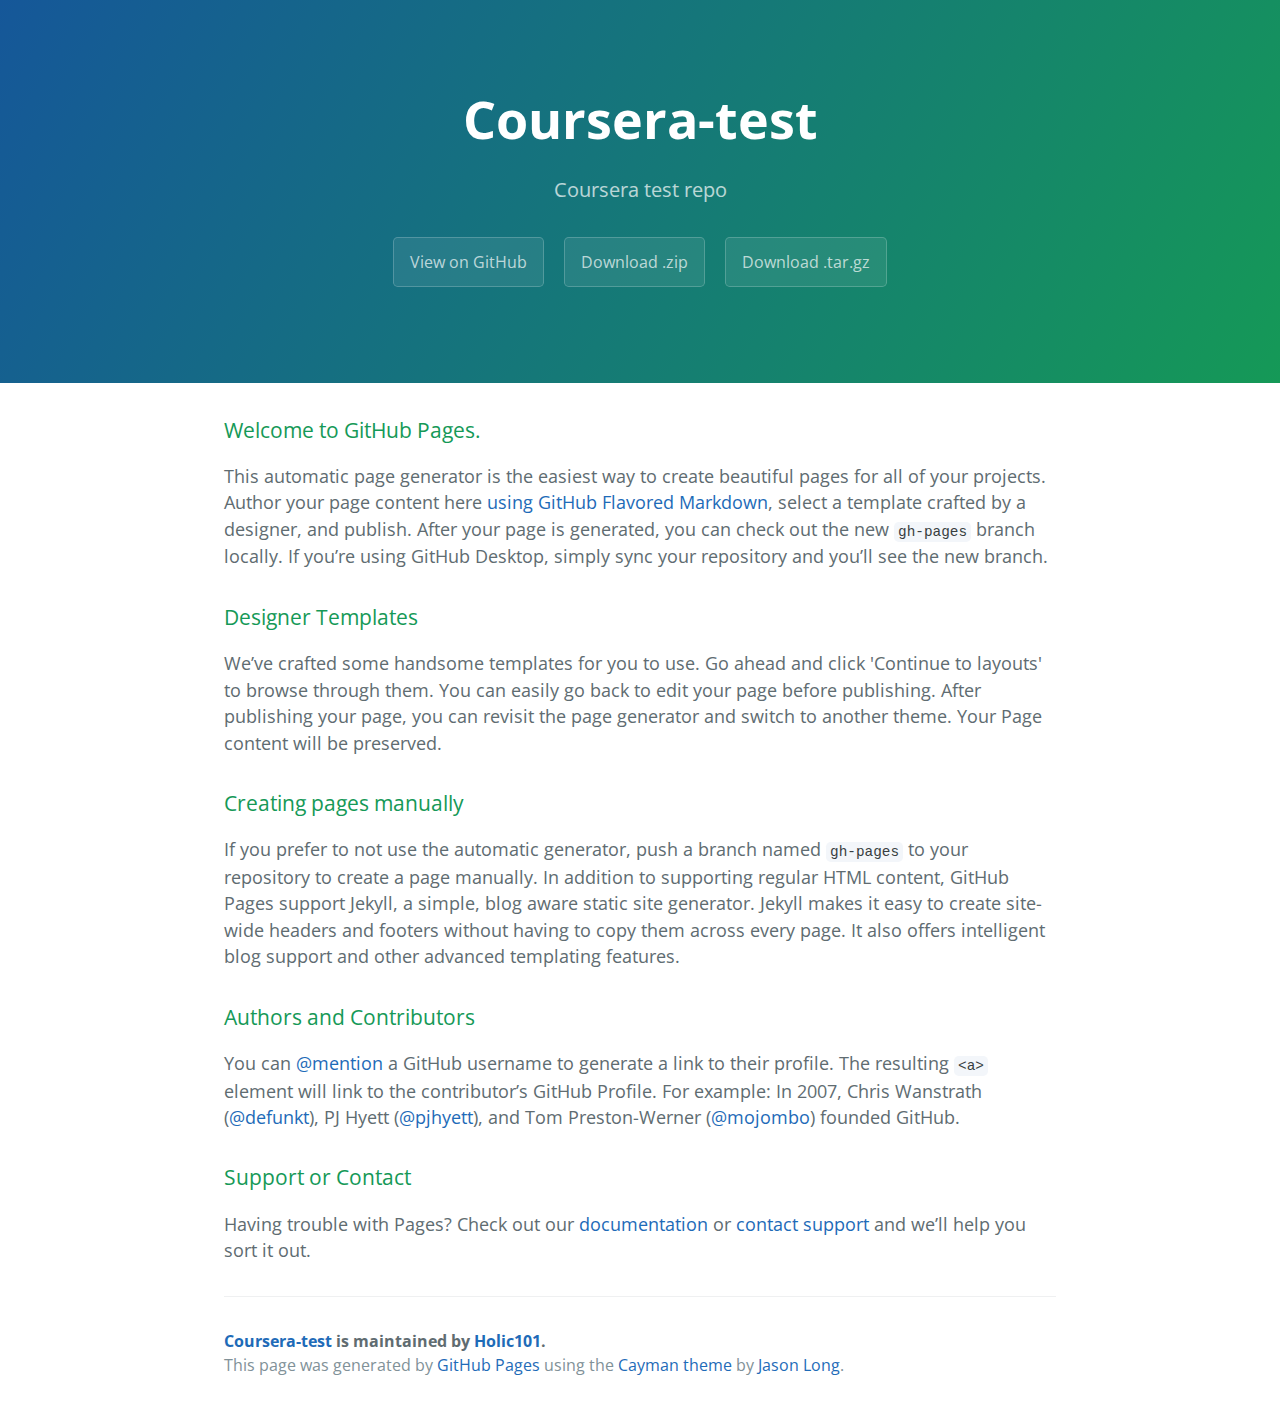
<file: index.html>
<!DOCTYPE html>
<html lang="en-us">
  <head>
    <meta charset="UTF-8">
    <title>Coursera-test by Holic101</title>
    <meta name="viewport" content="width=device-width, initial-scale=1">
    <link rel="stylesheet" type="text/css" href="stylesheets/normalize.css" media="screen">
    <link href='https://fonts.googleapis.com/css?family=Open+Sans:400,700' rel='stylesheet' type='text/css'>
    <link rel="stylesheet" type="text/css" href="stylesheets/stylesheet.css" media="screen">
    <link rel="stylesheet" type="text/css" href="stylesheets/github-light.css" media="screen">
  </head>
  <body>
    <section class="page-header">
      <h1 class="project-name">Coursera-test</h1>
      <h2 class="project-tagline">Coursera test repo</h2>
      <a href="https://github.com/Holic101/coursera-test" class="btn">View on GitHub</a>
      <a href="https://github.com/Holic101/coursera-test/zipball/master" class="btn">Download .zip</a>
      <a href="https://github.com/Holic101/coursera-test/tarball/master" class="btn">Download .tar.gz</a>
    </section>

    <section class="main-content">
      <h3>
<a id="welcome-to-github-pages" class="anchor" href="#welcome-to-github-pages" aria-hidden="true"><span aria-hidden="true" class="octicon octicon-link"></span></a>Welcome to GitHub Pages.</h3>

<p>This automatic page generator is the easiest way to create beautiful pages for all of your projects. Author your page content here <a href="https://guides.github.com/features/mastering-markdown/">using GitHub Flavored Markdown</a>, select a template crafted by a designer, and publish. After your page is generated, you can check out the new <code>gh-pages</code> branch locally. If you’re using GitHub Desktop, simply sync your repository and you’ll see the new branch.</p>

<h3>
<a id="designer-templates" class="anchor" href="#designer-templates" aria-hidden="true"><span aria-hidden="true" class="octicon octicon-link"></span></a>Designer Templates</h3>

<p>We’ve crafted some handsome templates for you to use. Go ahead and click 'Continue to layouts' to browse through them. You can easily go back to edit your page before publishing. After publishing your page, you can revisit the page generator and switch to another theme. Your Page content will be preserved.</p>

<h3>
<a id="creating-pages-manually" class="anchor" href="#creating-pages-manually" aria-hidden="true"><span aria-hidden="true" class="octicon octicon-link"></span></a>Creating pages manually</h3>

<p>If you prefer to not use the automatic generator, push a branch named <code>gh-pages</code> to your repository to create a page manually. In addition to supporting regular HTML content, GitHub Pages support Jekyll, a simple, blog aware static site generator. Jekyll makes it easy to create site-wide headers and footers without having to copy them across every page. It also offers intelligent blog support and other advanced templating features.</p>

<h3>
<a id="authors-and-contributors" class="anchor" href="#authors-and-contributors" aria-hidden="true"><span aria-hidden="true" class="octicon octicon-link"></span></a>Authors and Contributors</h3>

<p>You can <a href="https://help.github.com/articles/basic-writing-and-formatting-syntax/#mentioning-users-and-teams" class="user-mention">@mention</a> a GitHub username to generate a link to their profile. The resulting <code>&lt;a&gt;</code> element will link to the contributor’s GitHub Profile. For example: In 2007, Chris Wanstrath (<a href="https://github.com/defunkt" class="user-mention">@defunkt</a>), PJ Hyett (<a href="https://github.com/pjhyett" class="user-mention">@pjhyett</a>), and Tom Preston-Werner (<a href="https://github.com/mojombo" class="user-mention">@mojombo</a>) founded GitHub.</p>

<h3>
<a id="support-or-contact" class="anchor" href="#support-or-contact" aria-hidden="true"><span aria-hidden="true" class="octicon octicon-link"></span></a>Support or Contact</h3>

<p>Having trouble with Pages? Check out our <a href="https://help.github.com/pages">documentation</a> or <a href="https://github.com/contact">contact support</a> and we’ll help you sort it out.</p>

      <footer class="site-footer">
        <span class="site-footer-owner"><a href="https://github.com/Holic101/coursera-test">Coursera-test</a> is maintained by <a href="https://github.com/Holic101">Holic101</a>.</span>

        <span class="site-footer-credits">This page was generated by <a href="https://pages.github.com">GitHub Pages</a> using the <a href="https://github.com/jasonlong/cayman-theme">Cayman theme</a> by <a href="https://twitter.com/jasonlong">Jason Long</a>.</span>
      </footer>

    </section>

  
  </body>
</html>
</file>
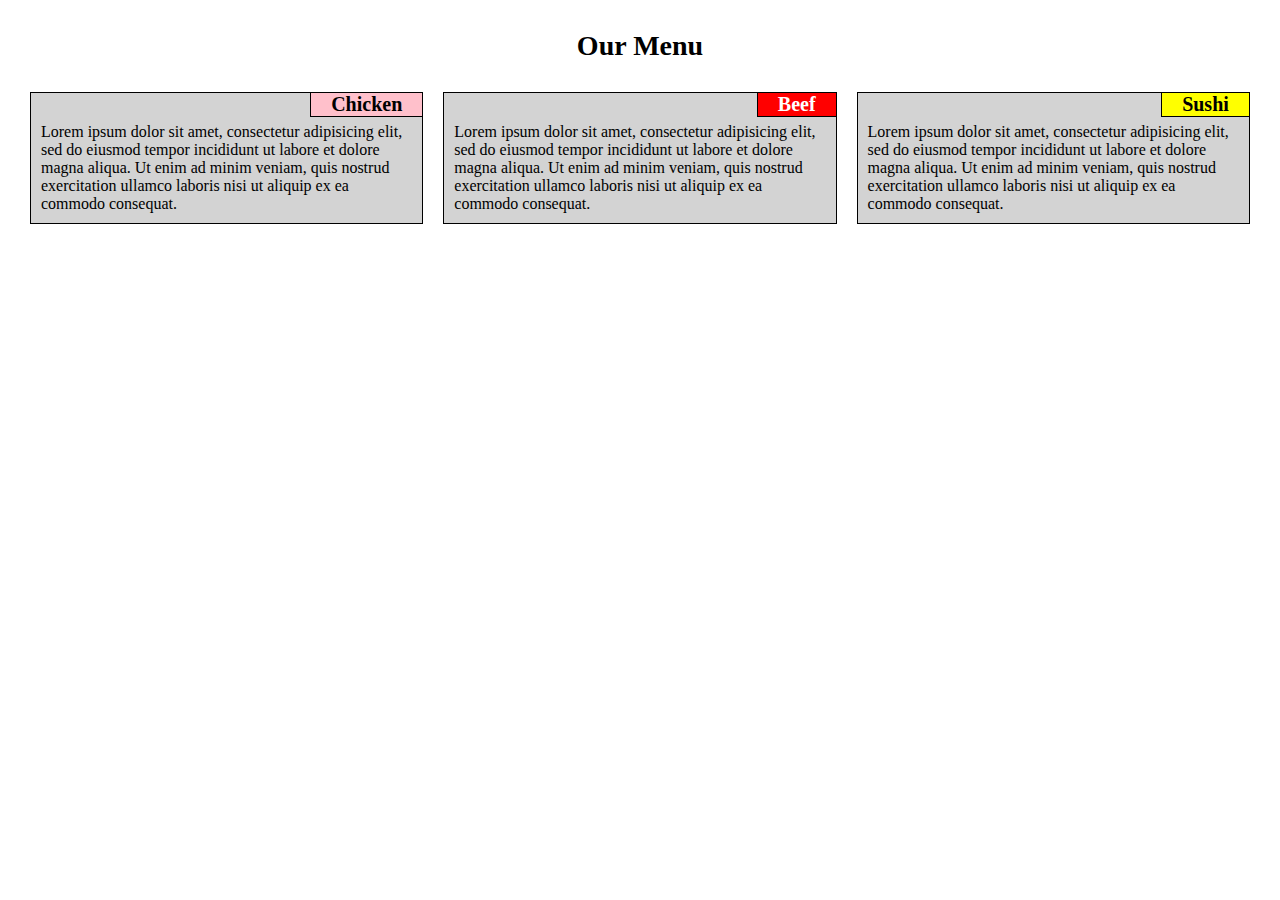
<file: module2-solution/index.html>
<!DOCTYPE html>
<html>
<head>
<meta charset="utf-8">
<meta name="viewport" content="width=device-width, initial-scale=1">
<title>module2-solution</title>
<link rel="stylesheet" type="text/css" href="css/module2-solution.css">
</head>
<body>
<h1>Our Menu</h1>

<div class="row">
	<div class="col-lg-4 col-md-6 col-sm-12">
	<div class="textbox">
	<aside id="chicken">Chicken</aside>
	Lorem ipsum dolor sit amet, consectetur adipisicing elit, sed do eiusmod tempor incididunt ut labore et dolore magna aliqua. Ut enim ad minim veniam, quis nostrud exercitation ullamco laboris nisi ut aliquip ex ea commodo consequat.
	</div>
	</div>
	<div class="col-lg-4 col-md-6 col-sm-12">
	<div class="textbox">
	<aside id="beef">Beef</aside>Lorem ipsum dolor sit amet, consectetur adipisicing elit, sed do eiusmod tempor incididunt ut labore et dolore magna aliqua. Ut enim ad minim veniam, quis nostrud exercitation ullamco laboris nisi ut aliquip ex ea commodo consequat.
	</div>
	</div>
	<div class="col-lg-4 col-md-12 col-sm-12">
	<div class="textbox">
	<aside id="sushi">Sushi</aside>
	Lorem ipsum dolor sit amet, consectetur adipisicing elit, sed do eiusmod tempor incididunt ut labore et dolore magna aliqua. Ut enim ad minim veniam, quis nostrud exercitation ullamco laboris nisi ut aliquip ex ea commodo consequat.
	</div>
	</div>
</div>

</body>
</html>
</file>
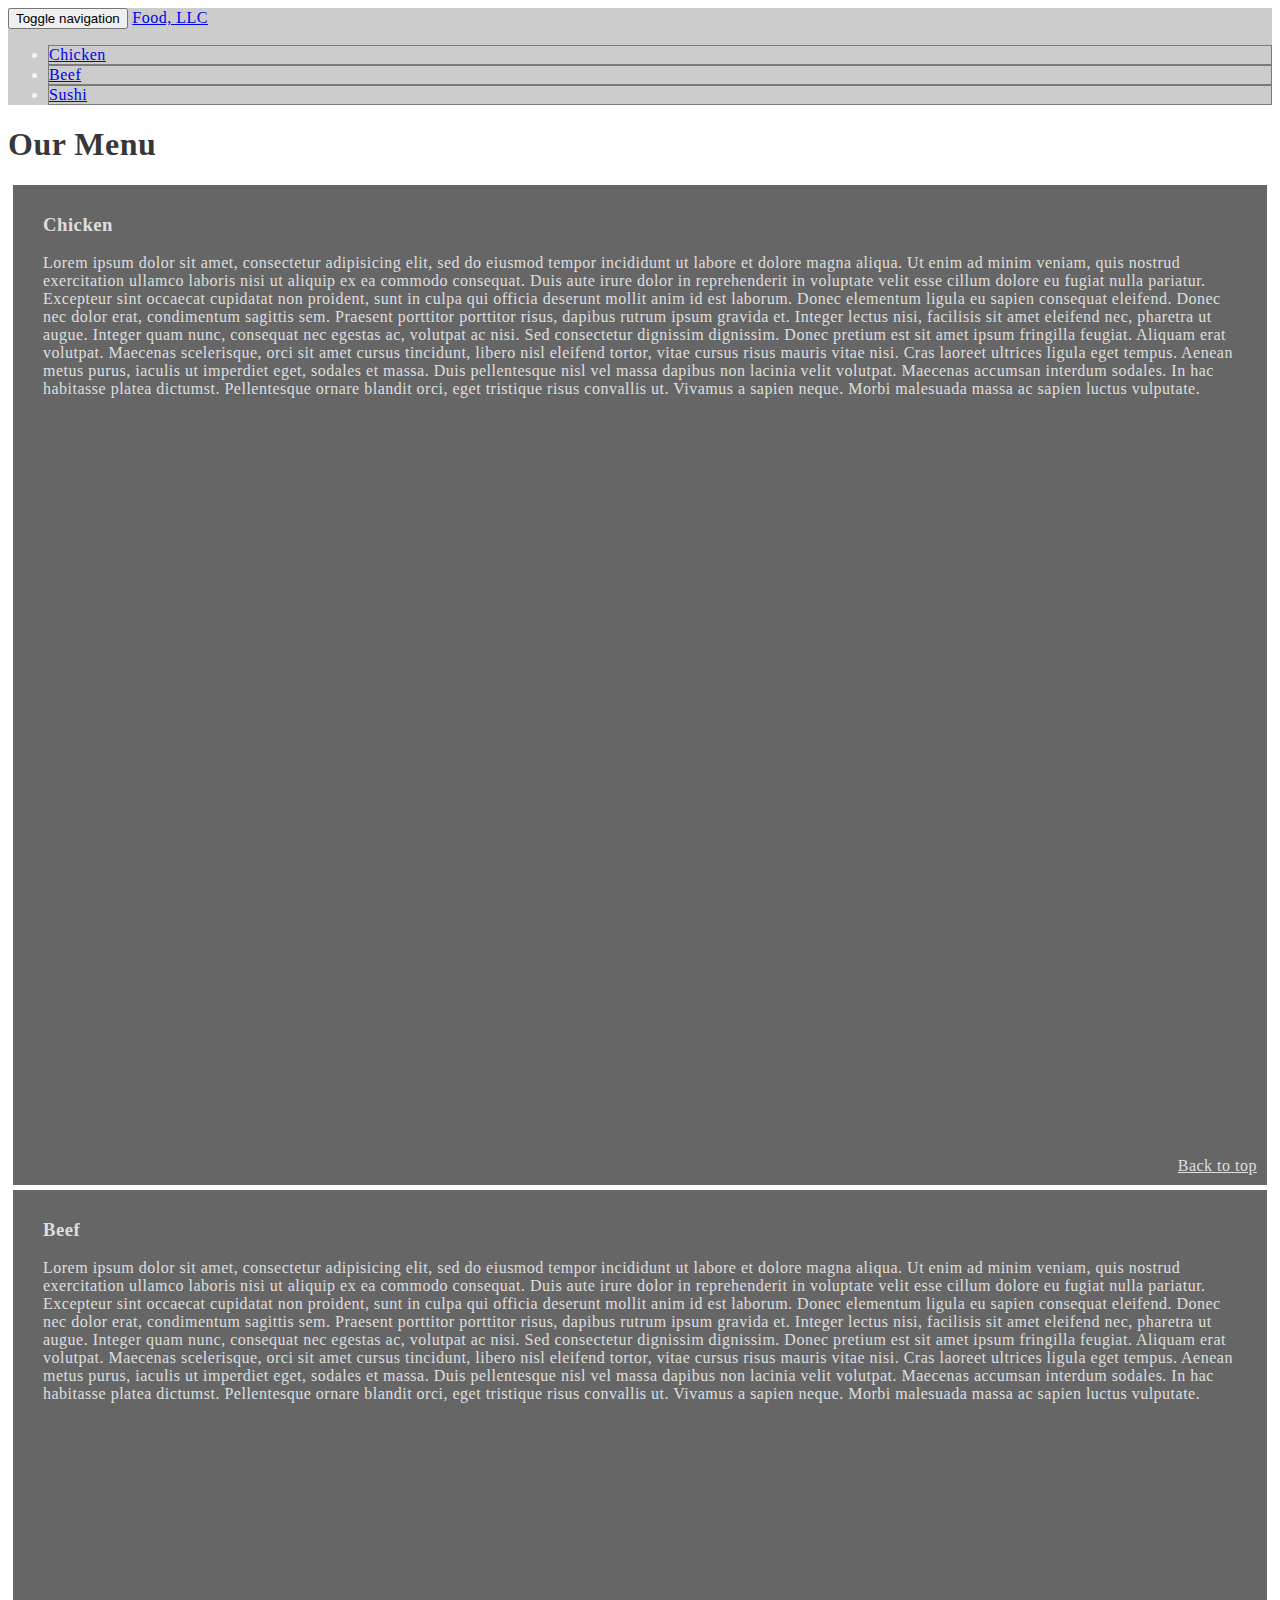
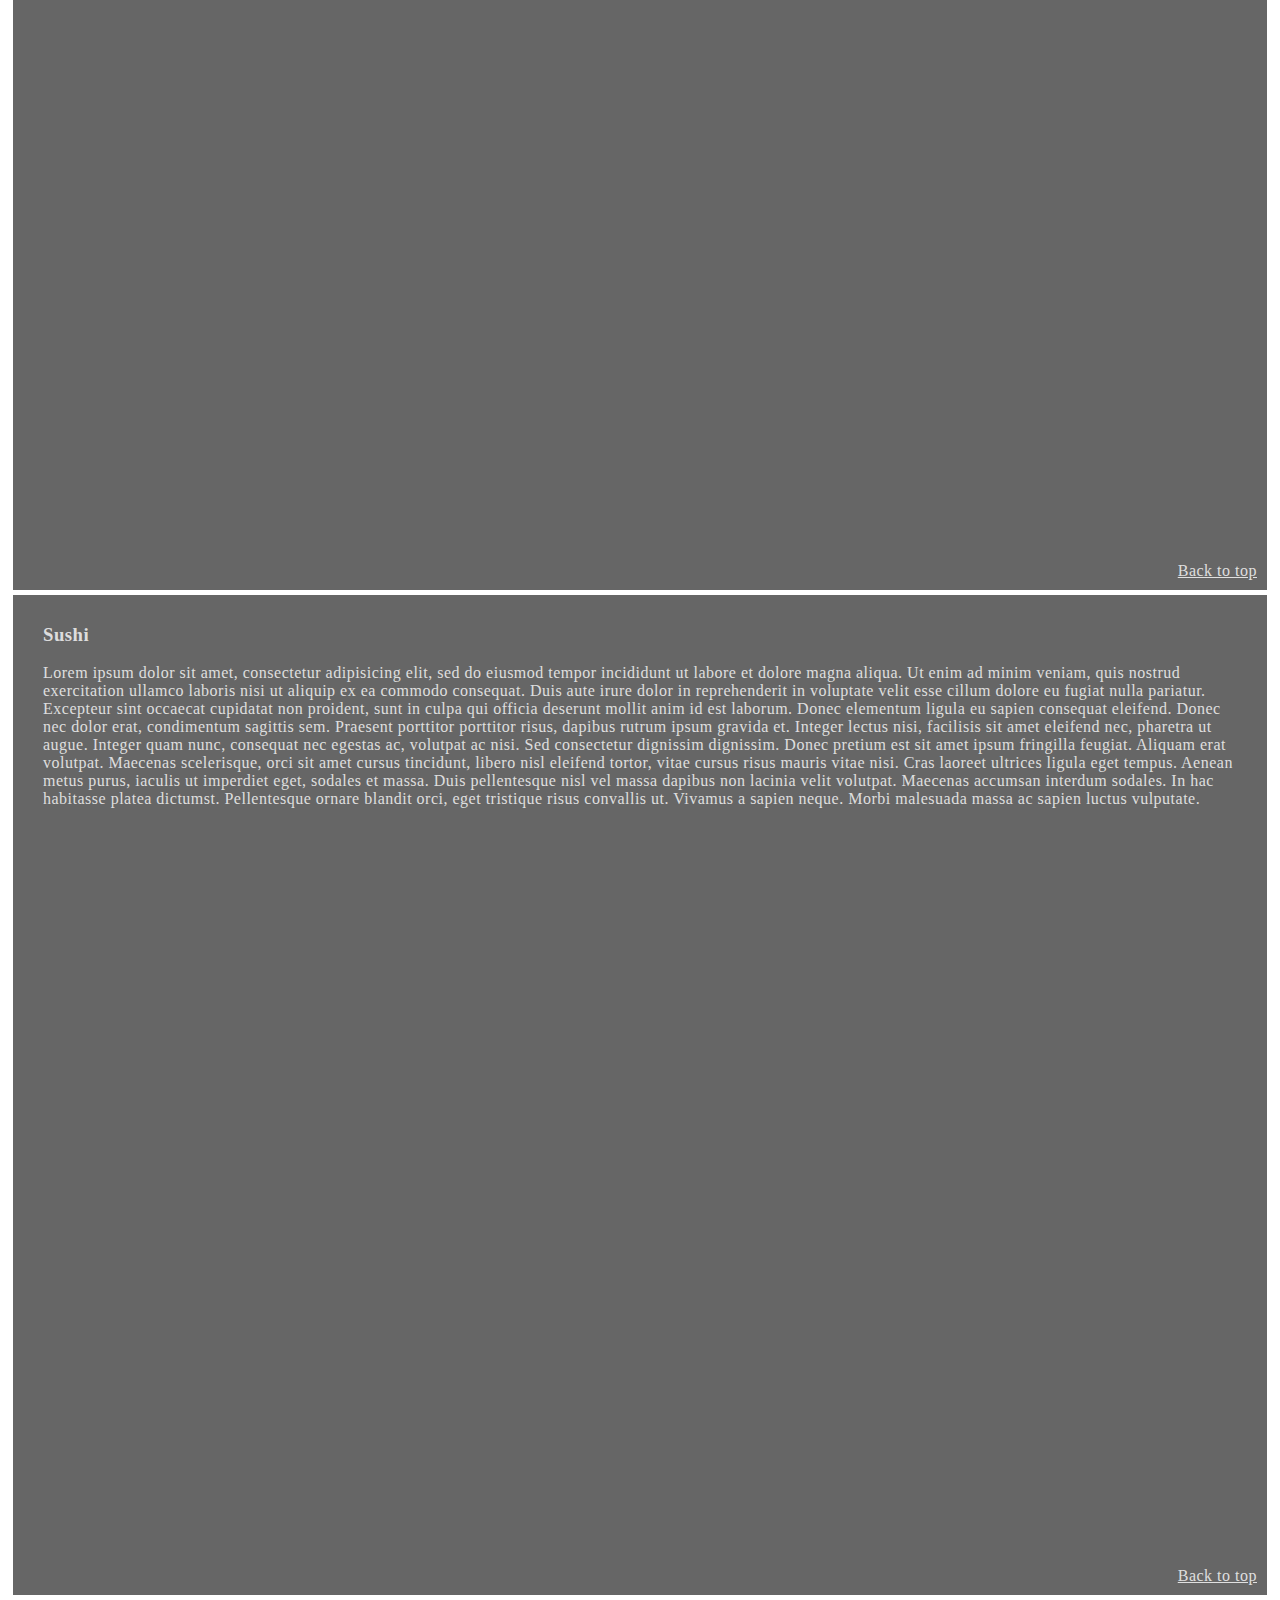
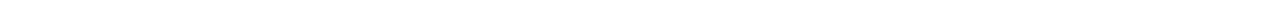
<file: module3-solution/index.html>
<!DOCTYPE html>
<html>
<head>
  <title>module3-solution</title>
  <!-- Latest compiled and minified CSS -->
<link rel="stylesheet" href="https://maxcdn.bootstrapcdn.com/bootstrap/3.3.6/css/bootstrap.min.css"
integrity="sha384-1q8mTJOASx8j1Au+a5WDVnPi2lkFfwwEAa8hDDdjZlpLegxhjVME1fgjWPGmkzs7"
crossorigin="anonymous">
<link rel="stylesheet" href="css/module3-solution.css">
</head>
  <body>
    <nav class="navbar navbar-default">
  <div class="container-fluid">
    <!-- Brand and toggle get grouped for better mobile display -->
    <div class="navbar-header">
      <button type="button" class="navbar-toggle collapsed visible-xs"
      data-toggle="collapse" data-target="#our-menu" aria-expanded="false">
        <span class="sr-only">Toggle navigation</span>
        <span class="icon-bar"></span>
        <span class="icon-bar"></span>
        <span class="icon-bar"></span>
      </button>
      <a class="navbar-brand" href="#">Food, LLC</a>
    </div>

    <!-- Collect the nav links, forms, and other content for toggling -->
    <div class="collapse navbar-collapse" id="our-menu">
      <ul class="nav navbar-nav navbar-right hidden-lg hidden-md hidden-sm text-center">
        <li><a href="#chicken">Chicken</a></li>
        <li><a href="#beef">Beef</a></li>
        <li><a href="#sushi">Sushi</a></li>
      </ul>
    </div><!-- /.navbar-collapse -->
  </div><!-- /.container-fluid -->
</nav>
<!--End Navbar-->
<!--Start Home Page-->
<h1 class="text-center">Our Menu</h1>
<div class="container-fluid">
  <div class="row">
    <div class="col-md-4 col-sm-6 col-xs-12">
      <section id="chicken">
        <h3 class="text-center">Chicken</h3>
        <p>Lorem ipsum dolor sit amet, consectetur adipisicing elit, sed do eiusmod tempor incididunt ut labore et dolore magna aliqua. Ut enim ad minim veniam, quis nostrud exercitation ullamco laboris nisi ut aliquip ex ea commodo consequat. Duis aute irure dolor in reprehenderit in voluptate velit esse cillum dolore eu fugiat nulla pariatur. Excepteur sint occaecat cupidatat non proident, sunt in culpa qui officia deserunt mollit anim id est laborum. Donec elementum ligula eu sapien consequat eleifend. Donec nec dolor erat, condimentum sagittis sem. Praesent porttitor porttitor risus, dapibus rutrum ipsum gravida et. Integer lectus nisi, facilisis sit amet eleifend nec, pharetra ut augue. Integer quam nunc, consequat nec egestas ac, volutpat ac nisi. Sed consectetur dignissim dignissim. Donec pretium est sit amet ipsum fringilla feugiat. Aliquam erat volutpat. Maecenas scelerisque, orci sit amet cursus tincidunt, libero nisl eleifend tortor, vitae cursus risus mauris vitae nisi. Cras laoreet ultrices ligula eget tempus. Aenean metus purus, iaculis ut imperdiet eget, sodales et massa. Duis pellentesque nisl vel massa dapibus non lacinia velit volutpat. Maecenas accumsan interdum sodales. In hac habitasse platea dictumst. Pellentesque ornare blandit orci, eget tristique risus convallis ut. Vivamus a sapien neque. Morbi malesuada massa ac sapien luctus vulputate.
        <a href="#chicken">Back to top</a></p>
      </section>
    </div>
    <div class="col-md-4 col-sm-6 col-xs-12">
      <section id="beef">
        <h3 class="text-center">Beef</h3>
        <p>Lorem ipsum dolor sit amet, consectetur adipisicing elit, sed do eiusmod tempor incididunt ut labore et dolore magna aliqua. Ut enim ad minim veniam, quis nostrud exercitation ullamco laboris nisi ut aliquip ex ea commodo consequat. Duis aute irure dolor in reprehenderit in voluptate velit esse cillum dolore eu fugiat nulla pariatur. Excepteur sint occaecat cupidatat non proident, sunt in culpa qui officia deserunt mollit anim id est laborum. Donec elementum ligula eu sapien consequat eleifend. Donec nec dolor erat, condimentum sagittis sem. Praesent porttitor porttitor risus, dapibus rutrum ipsum gravida et. Integer lectus nisi, facilisis sit amet eleifend nec, pharetra ut augue. Integer quam nunc, consequat nec egestas ac, volutpat ac nisi. Sed consectetur dignissim dignissim. Donec pretium est sit amet ipsum fringilla feugiat. Aliquam erat volutpat. Maecenas scelerisque, orci sit amet cursus tincidunt, libero nisl eleifend tortor, vitae cursus risus mauris vitae nisi. Cras laoreet ultrices ligula eget tempus. Aenean metus purus, iaculis ut imperdiet eget, sodales et massa. Duis pellentesque nisl vel massa dapibus non lacinia velit volutpat. Maecenas accumsan interdum sodales. In hac habitasse platea dictumst. Pellentesque ornare blandit orci, eget tristique risus convallis ut. Vivamus a sapien neque. Morbi malesuada massa ac sapien luctus vulputate.
        <a href="#beef">Back to top</a></p>
      </section>
    </div>
    <div class="col-md-4 col-sm-12 col-xs-12">
      <section id="sushi">
        <h3 class="text-center">Sushi</h3>
        <p>Lorem ipsum dolor sit amet, consectetur adipisicing elit, sed do eiusmod tempor incididunt ut labore et dolore magna aliqua. Ut enim ad minim veniam, quis nostrud exercitation ullamco laboris nisi ut aliquip ex ea commodo consequat. Duis aute irure dolor in reprehenderit in voluptate velit esse cillum dolore eu fugiat nulla pariatur. Excepteur sint occaecat cupidatat non proident, sunt in culpa qui officia deserunt mollit anim id est laborum. Donec elementum ligula eu sapien consequat eleifend. Donec nec dolor erat, condimentum sagittis sem. Praesent porttitor porttitor risus, dapibus rutrum ipsum gravida et. Integer lectus nisi, facilisis sit amet eleifend nec, pharetra ut augue. Integer quam nunc, consequat nec egestas ac, volutpat ac nisi. Sed consectetur dignissim dignissim. Donec pretium est sit amet ipsum fringilla feugiat. Aliquam erat volutpat. Maecenas scelerisque, orci sit amet cursus tincidunt, libero nisl eleifend tortor, vitae cursus risus mauris vitae nisi. Cras laoreet ultrices ligula eget tempus. Aenean metus purus, iaculis ut imperdiet eget, sodales et massa. Duis pellentesque nisl vel massa dapibus non lacinia velit volutpat. Maecenas accumsan interdum sodales. In hac habitasse platea dictumst. Pellentesque ornare blandit orci, eget tristique risus convallis ut. Vivamus a sapien neque. Morbi malesuada massa ac sapien luctus vulputate.
        <a href="#sushi">Back to top</a></p>
      </section>
    </div>
  </div>
</div>
<script src="https://ajax.googleapis.com/ajax/libs/jquery/2.0.0/jquery.min.js"></script>

<script src="https://maxcdn.bootstrapcdn.com/bootstrap/3.3.6/js/bootstrap.min.js"
integrity="sha384-0mSbJDEHialfmuBBQP6A4Qrprq5OVfW37PRR3j5ELqxss1yVqOtnepnHVP9aJ7xS"
crossorigin="anonymous"></script>
  </body>

</html>
</file>
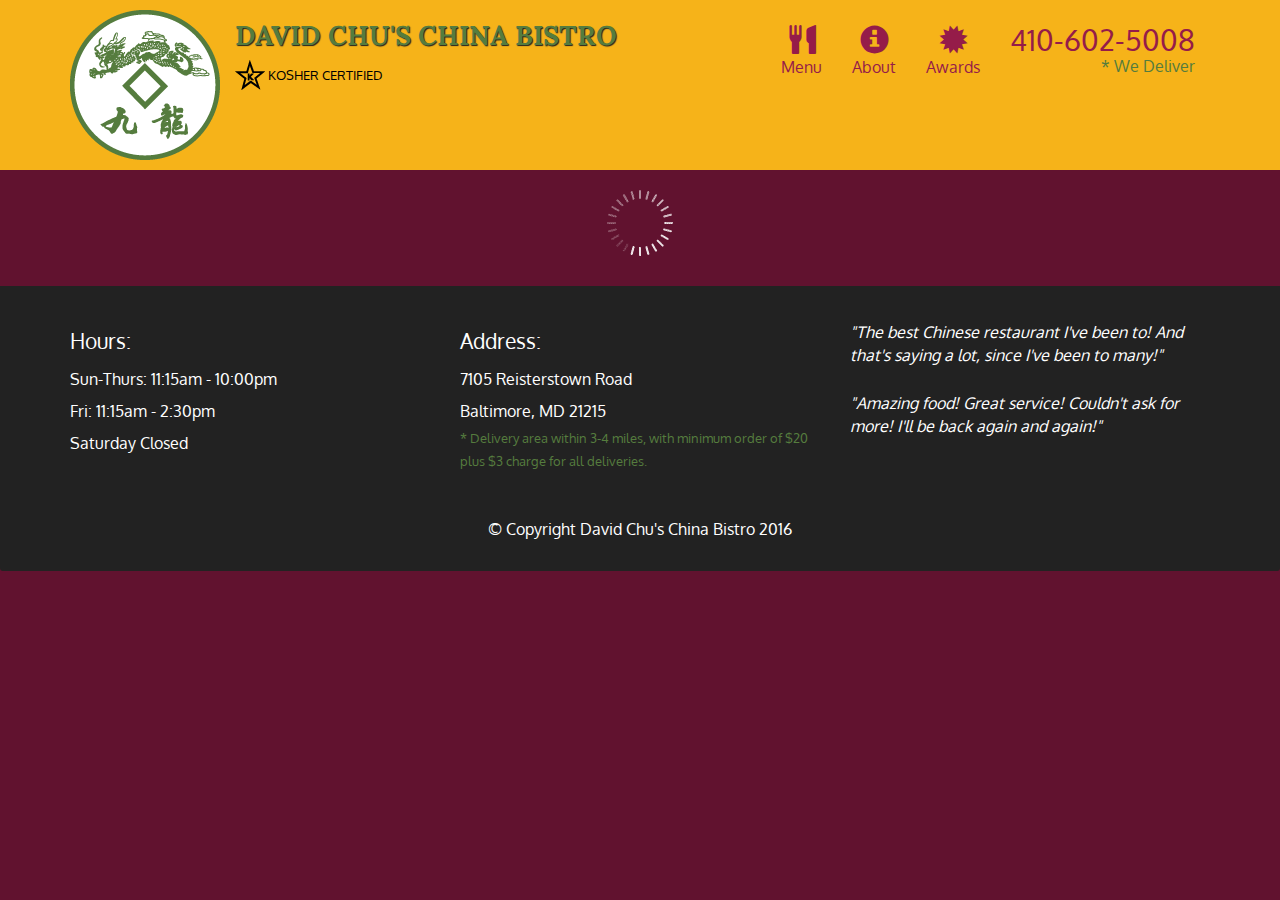
<file: module5-solution/index.html>
<!doctype html>
<html lang="en">
  <head>
    <meta charset="utf-8">
    <meta http-equiv="X-UA-Compatible" content="IE=edge">
    <meta name="viewport" content="width=device-width, initial-scale=1">
    <title>David Chu's China Bistro</title>
    <link rel="stylesheet" href="css/bootstrap.min.css">
    <link rel="stylesheet" href="css/styles.css">
    <link href='https://fonts.googleapis.com/css?family=Oxygen:400,300,700' rel='stylesheet' type='text/css'>
    <link href='https://fonts.googleapis.com/css?family=Lora' rel='stylesheet' type='text/css'>
  </head>
<body>
  <header>
    <nav id="header-nav" class="navbar navbar-default">
      <div class="container">
        <div class="navbar-header">
          <a href="index.html" class="pull-left visible-md visible-lg">
            <div id="logo-img" alt="Logo image"></div>
          </a>

          <div class="navbar-brand">
            <a href="index.html"><h1>David Chu's China Bistro</h1></a>
            <p>
              <img src="images/star-k-logo.png" alt="Kosher certification">
              <span>Kosher Certified</span>
            </p>
          </div>

          <button id="navbarToggle" type="button" class="navbar-toggle collapsed" data-toggle="collapse" data-target="#collapsable-nav" aria-expanded="false">
            <span class="sr-only">Toggle navigation</span>
            <span class="icon-bar"></span>
            <span class="icon-bar"></span>
            <span class="icon-bar"></span>
          </button>
        </div>
        
        <div id="collapsable-nav" class="collapse navbar-collapse">
           <ul id="nav-list" class="nav navbar-nav navbar-right">
            <li id="navHomeButton" class="visible-xs active">
              <a href="index.html">
                <span class="glyphicon glyphicon-home"></span> Home</a>
            </li>
            <li id="navMenuButton">
              <a href="#" onclick="$dc.loadMenuCategories();">
                <span class="glyphicon glyphicon-cutlery"></span><br class="hidden-xs"> Menu</a>
            </li>
            <li>
              <a href="#">
                <span class="glyphicon glyphicon-info-sign"></span><br class="hidden-xs"> About</a>
            </li>
            <li>
              <a href="#">
                <span class="glyphicon glyphicon-certificate"></span><br class="hidden-xs"> Awards</a>
            </li>
            <li id="phone" class="hidden-xs">
              <a href="tel:410-602-5008">
                <span>410-602-5008</span></a><div>* We Deliver</div>
            </li>
          </ul><!-- #nav-list -->
        </div><!-- .collapse .navbar-collapse -->
      </div><!-- .container -->
    </nav><!-- #header-nav -->
  </header>

  <div id="call-btn" class="visible-xs">
    <a class="btn" href="tel:410-602-5008">
    <span class="glyphicon glyphicon-earphone"></span>
    410-602-5008
    </a>
  </div>
  <div id="xs-deliver" class="text-center visible-xs">* We Deliver</div>

  <div id="main-content" class="container"></div>

  <footer class="panel-footer">
    <div class="container">
      <div class="row">
        <section id="hours" class="col-sm-4">
          <span>Hours:</span><br>
          Sun-Thurs: 11:15am - 10:00pm<br>
          Fri: 11:15am - 2:30pm<br>
          Saturday Closed
          <hr class="visible-xs">
        </section>
        <section id="address" class="col-sm-4">
          <span>Address:</span><br>
          7105 Reisterstown Road<br>
          Baltimore, MD 21215
          <p>* Delivery area within 3-4 miles, with minimum order of $20 plus $3 charge for all deliveries.</p>
          <hr class="visible-xs">
        </section>
        <section id="testimonials" class="col-sm-4">
          <p>"The best Chinese restaurant I've been to! And that's saying a lot, since I've been to many!"</p>
          <p>"Amazing food! Great service! Couldn't ask for more! I'll be back again and again!"</p>
        </section>
      </div>
      <div class="text-center">&copy; Copyright David Chu's China Bistro 2016</div>
    </div>
  </footer>

  <!-- jQuery (Bootstrap JS plugins depend on it) -->
  <script src="js/jquery-2.1.4.min.js"></script>
  <script src="js/bootstrap.min.js"></script>
  <script src="js/ajax-utils.js"></script>
  <script src="js/script.js"></script>
</body>
</html>
</file>
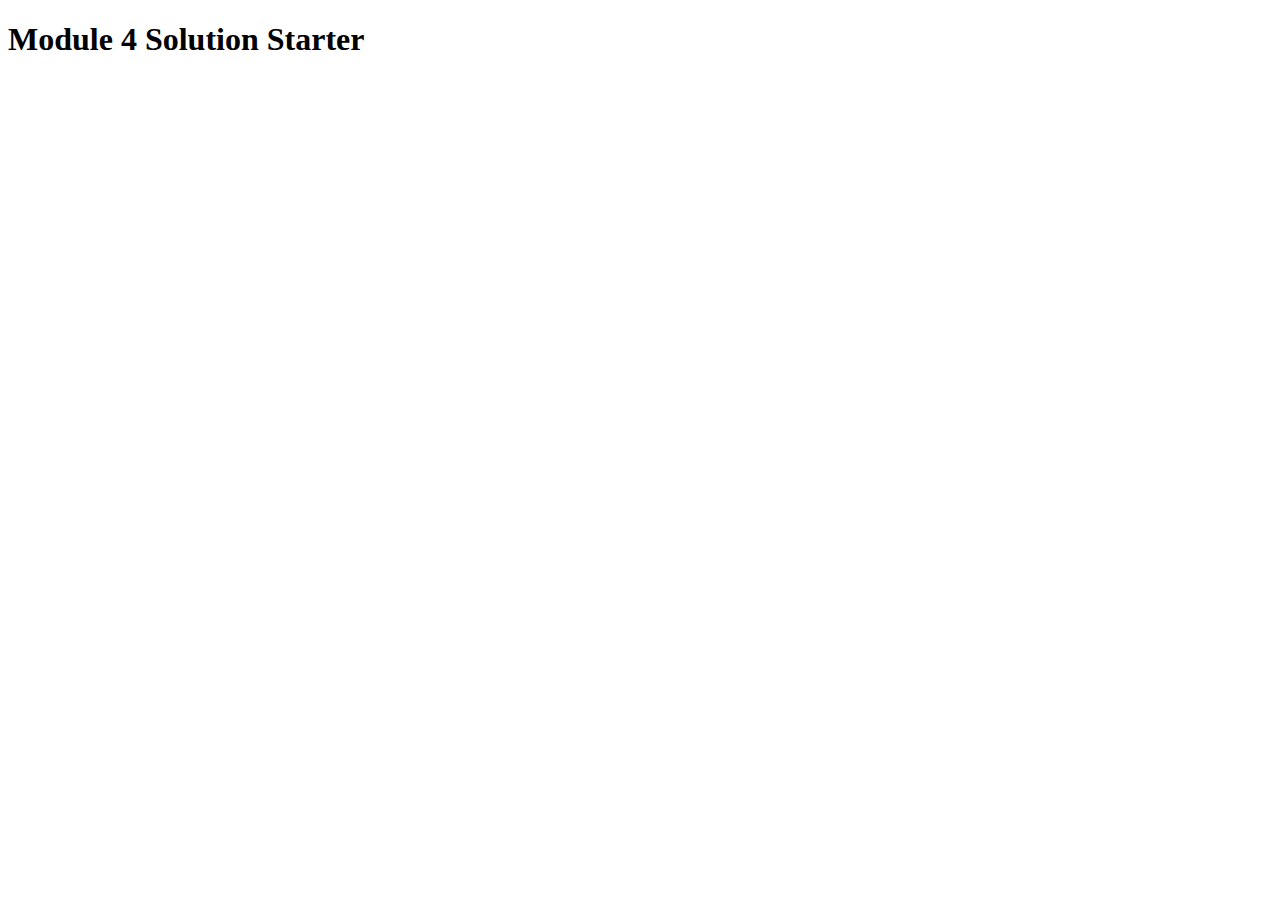
<file: module4-solution/module4-solution-starter/index.html>
<!DOCTYPE html>
<html>
<head>
  <meta charset="utf-8">
  <title>Module 4 Solution Starter</title>
  <script>
    var names = []; // DO NOT REMOVE
  </script>
  <script src="SpeakHello.js"></script>
  <script src="SpeakGoodBye.js"></script>
  <script src="script.js"></script>
</head>
<body>
  <h1>Module 4 Solution Starter</h1>
</body>
</html>
</file>
<file: stylesheets/stylesheet.css>
* {
  box-sizing: border-box; }

body {
  padding: 0;
  margin: 0;
  font-family: "Open Sans", "Helvetica Neue", Helvetica, Arial, sans-serif;
  font-size: 16px;
  line-height: 1.5;
  color: #606c71; }

a {
  color: #1e6bb8;
  text-decoration: none; }
  a:hover {
    text-decoration: underline; }

.btn {
  display: inline-block;
  margin-bottom: 1rem;
  color: rgba(255, 255, 255, 0.7);
  background-color: rgba(255, 255, 255, 0.08);
  border-color: rgba(255, 255, 255, 0.2);
  border-style: solid;
  border-width: 1px;
  border-radius: 0.3rem;
  transition: color 0.2s, background-color 0.2s, border-color 0.2s; }
  .btn + .btn {
    margin-left: 1rem; }

.btn:hover {
  color: rgba(255, 255, 255, 0.8);
  text-decoration: none;
  background-color: rgba(255, 255, 255, 0.2);
  border-color: rgba(255, 255, 255, 0.3); }

@media screen and (min-width: 64em) {
  .btn {
    padding: 0.75rem 1rem; } }

@media screen and (min-width: 42em) and (max-width: 64em) {
  .btn {
    padding: 0.6rem 0.9rem;
    font-size: 0.9rem; } }

@media screen and (max-width: 42em) {
  .btn {
    display: block;
    width: 100%;
    padding: 0.75rem;
    font-size: 0.9rem; }
    .btn + .btn {
      margin-top: 1rem;
      margin-left: 0; } }

.page-header {
  color: #fff;
  text-align: center;
  background-color: #159957;
  background-image: linear-gradient(120deg, #155799, #159957); }

@media screen and (min-width: 64em) {
  .page-header {
    padding: 5rem 6rem; } }

@media screen and (min-width: 42em) and (max-width: 64em) {
  .page-header {
    padding: 3rem 4rem; } }

@media screen and (max-width: 42em) {
  .page-header {
    padding: 2rem 1rem; } }

.project-name {
  margin-top: 0;
  margin-bottom: 0.1rem; }

@media screen and (min-width: 64em) {
  .project-name {
    font-size: 3.25rem; } }

@media screen and (min-width: 42em) and (max-width: 64em) {
  .project-name {
    font-size: 2.25rem; } }

@media screen and (max-width: 42em) {
  .project-name {
    font-size: 1.75rem; } }

.project-tagline {
  margin-bottom: 2rem;
  font-weight: normal;
  opacity: 0.7; }

@media screen and (min-width: 64em) {
  .project-tagline {
    font-size: 1.25rem; } }

@media screen and (min-width: 42em) and (max-width: 64em) {
  .project-tagline {
    font-size: 1.15rem; } }

@media screen and (max-width: 42em) {
  .project-tagline {
    font-size: 1rem; } }

.main-content :first-child {
  margin-top: 0; }
.main-content img {
  max-width: 100%; }
.main-content h1, .main-content h2, .main-content h3, .main-content h4, .main-content h5, .main-content h6 {
  margin-top: 2rem;
  margin-bottom: 1rem;
  font-weight: normal;
  color: #159957; }
.main-content p {
  margin-bottom: 1em; }
.main-content code {
  padding: 2px 4px;
  font-family: Consolas, "Liberation Mono", Menlo, Courier, monospace;
  font-size: 0.9rem;
  color: #383e41;
  background-color: #f3f6fa;
  border-radius: 0.3rem; }
.main-content pre {
  padding: 0.8rem;
  margin-top: 0;
  margin-bottom: 1rem;
  font: 1rem Consolas, "Liberation Mono", Menlo, Courier, monospace;
  color: #567482;
  word-wrap: normal;
  background-color: #f3f6fa;
  border: solid 1px #dce6f0;
  border-radius: 0.3rem; }
  .main-content pre > code {
    padding: 0;
    margin: 0;
    font-size: 0.9rem;
    color: #567482;
    word-break: normal;
    white-space: pre;
    background: transparent;
    border: 0; }
.main-content .highlight {
  margin-bottom: 1rem; }
  .main-content .highlight pre {
    margin-bottom: 0;
    word-break: normal; }
.main-content .highlight pre, .main-content pre {
  padding: 0.8rem;
  overflow: auto;
  font-size: 0.9rem;
  line-height: 1.45;
  border-radius: 0.3rem; }
.main-content pre code, .main-content pre tt {
  display: inline;
  max-width: initial;
  padding: 0;
  margin: 0;
  overflow: initial;
  line-height: inherit;
  word-wrap: normal;
  background-color: transparent;
  border: 0; }
  .main-content pre code:before, .main-content pre code:after, .main-content pre tt:before, .main-content pre tt:after {
    content: normal; }
.main-content ul, .main-content ol {
  margin-top: 0; }
.main-content blockquote {
  padding: 0 1rem;
  margin-left: 0;
  color: #819198;
  border-left: 0.3rem solid #dce6f0; }
  .main-content blockquote > :first-child {
    margin-top: 0; }
  .main-content blockquote > :last-child {
    margin-bottom: 0; }
.main-content table {
  display: block;
  width: 100%;
  overflow: auto;
  word-break: normal;
  word-break: keep-all; }
  .main-content table th {
    font-weight: bold; }
  .main-content table th, .main-content table td {
    padding: 0.5rem 1rem;
    border: 1px solid #e9ebec; }
.main-content dl {
  padding: 0; }
  .main-content dl dt {
    padding: 0;
    margin-top: 1rem;
    font-size: 1rem;
    font-weight: bold; }
  .main-content dl dd {
    padding: 0;
    margin-bottom: 1rem; }
.main-content hr {
  height: 2px;
  padding: 0;
  margin: 1rem 0;
  background-color: #eff0f1;
  border: 0; }

@media screen and (min-width: 64em) {
  .main-content {
    max-width: 64rem;
    padding: 2rem 6rem;
    margin: 0 auto;
    font-size: 1.1rem; } }

@media screen and (min-width: 42em) and (max-width: 64em) {
  .main-content {
    padding: 2rem 4rem;
    font-size: 1.1rem; } }

@media screen and (max-width: 42em) {
  .main-content {
    padding: 2rem 1rem;
    font-size: 1rem; } }

.site-footer {
  padding-top: 2rem;
  margin-top: 2rem;
  border-top: solid 1px #eff0f1; }

.site-footer-owner {
  display: block;
  font-weight: bold; }

.site-footer-credits {
  color: #819198; }

@media screen and (min-width: 64em) {
  .site-footer {
    font-size: 1rem; } }

@media screen and (min-width: 42em) and (max-width: 64em) {
  .site-footer {
    font-size: 1rem; } }

@media screen and (max-width: 42em) {
  .site-footer {
    font-size: 0.9rem; } }
</file>
<file: stylesheets/github-light.css>
/*
The MIT License (MIT)

Copyright (c) 2016 GitHub, Inc.

Permission is hereby granted, free of charge, to any person obtaining a copy
of this software and associated documentation files (the "Software"), to deal
in the Software without restriction, including without limitation the rights
to use, copy, modify, merge, publish, distribute, sublicense, and/or sell
copies of the Software, and to permit persons to whom the Software is
furnished to do so, subject to the following conditions:

The above copyright notice and this permission notice shall be included in all
copies or substantial portions of the Software.

THE SOFTWARE IS PROVIDED "AS IS", WITHOUT WARRANTY OF ANY KIND, EXPRESS OR
IMPLIED, INCLUDING BUT NOT LIMITED TO THE WARRANTIES OF MERCHANTABILITY,
FITNESS FOR A PARTICULAR PURPOSE AND NONINFRINGEMENT. IN NO EVENT SHALL THE
AUTHORS OR COPYRIGHT HOLDERS BE LIABLE FOR ANY CLAIM, DAMAGES OR OTHER
LIABILITY, WHETHER IN AN ACTION OF CONTRACT, TORT OR OTHERWISE, ARISING FROM,
OUT OF OR IN CONNECTION WITH THE SOFTWARE OR THE USE OR OTHER DEALINGS IN THE
SOFTWARE.

*/

.pl-c /* comment */ {
  color: #969896;
}

.pl-c1 /* constant, variable.other.constant, support, meta.property-name, support.constant, support.variable, meta.module-reference, markup.raw, meta.diff.header */,
.pl-s .pl-v /* string variable */ {
  color: #0086b3;
}

.pl-e /* entity */,
.pl-en /* entity.name */ {
  color: #795da3;
}

.pl-smi /* variable.parameter.function, storage.modifier.package, storage.modifier.import, storage.type.java, variable.other */,
.pl-s .pl-s1 /* string source */ {
  color: #333;
}

.pl-ent /* entity.name.tag */ {
  color: #63a35c;
}

.pl-k /* keyword, storage, storage.type */ {
  color: #a71d5d;
}

.pl-s /* string */,
.pl-pds /* punctuation.definition.string, string.regexp.character-class */,
.pl-s .pl-pse .pl-s1 /* string punctuation.section.embedded source */,
.pl-sr /* string.regexp */,
.pl-sr .pl-cce /* string.regexp constant.character.escape */,
.pl-sr .pl-sre /* string.regexp source.ruby.embedded */,
.pl-sr .pl-sra /* string.regexp string.regexp.arbitrary-repitition */ {
  color: #183691;
}

.pl-v /* variable */ {
  color: #ed6a43;
}

.pl-id /* invalid.deprecated */ {
  color: #b52a1d;
}

.pl-ii /* invalid.illegal */ {
  color: #f8f8f8;
  background-color: #b52a1d;
}

.pl-sr .pl-cce /* string.regexp constant.character.escape */ {
  font-weight: bold;
  color: #63a35c;
}

.pl-ml /* markup.list */ {
  color: #693a17;
}

.pl-mh /* markup.heading */,
.pl-mh .pl-en /* markup.heading entity.name */,
.pl-ms /* meta.separator */ {
  font-weight: bold;
  color: #1d3e81;
}

.pl-mq /* markup.quote */ {
  color: #008080;
}

.pl-mi /* markup.italic */ {
  font-style: italic;
  color: #333;
}

.pl-mb /* markup.bold */ {
  font-weight: bold;
  color: #333;
}

.pl-md /* markup.deleted, meta.diff.header.from-file */ {
  color: #bd2c00;
  background-color: #ffecec;
}

.pl-mi1 /* markup.inserted, meta.diff.header.to-file */ {
  color: #55a532;
  background-color: #eaffea;
}

.pl-mdr /* meta.diff.range */ {
  font-weight: bold;
  color: #795da3;
}

.pl-mo /* meta.output */ {
  color: #1d3e81;
}
</file>
<file: module2-solution/css/module2-solution.css>
/* Base styling */
* {
  box-sizing: border-box;
  margin: 0;
  padding: 0;
}
body {
	font-family: Verdana;
  text-align: center;
}

h1 {
  margin-top: 30px;
  font-size: 1.75em;
}

.textbox {
	padding: 30px 10px 10px 10px;
	background-color: lightgray;
  border: 1px solid black;
  position: relative;
  margin: 10px;
  text-align: left;
}

aside {
	font-weight: 700;
  font-size: 1.25em;
	border-bottom: 1px solid black;
  border-left: 1px solid black;
	padding: 0 20px;
  position: absolute;
  top: 0;
  right: 0;
}

#chicken {
	background-color: pink;
	color: black;
}

#beef {
	background-color: red;
	color: white;
}

#sushi {
	background-color: yellow;
	color: black;
}

/* Simple Responsive Framework. */
.row {
  width: 100%;
  padding: 20px;
}
/********** Large devices only **********/
@media (min-width: 992px) {
  .col-lg-1, .col-lg-2, .col-lg-3, .col-lg-4, .col-lg-5, .col-lg-6, .col-lg-7, .col-lg-8, .col-lg-9, .col-lg-10, .col-lg-11, .col-lg-12 {
    float: left;
  }
  .col-lg-1 {
    width: 8.33%;
  }
  .col-lg-2 {
    width: 16.66%;
  }
  .col-lg-3 {
    width: 25%;
  }
  .col-lg-4 {
    width: 33.33%;
  }
  .col-lg-5 {
    width: 41.66%;
  }
  .col-lg-6 {
    width: 50%;
  }
  .col-lg-7 {
    width: 58.33%;
  }
  .col-lg-8 {
    width: 66.66%;
  }
  .col-lg-9 {
    width: 74.99%;
  }
  .col-lg-10 {
    width: 83.33%;
  }
  .col-lg-11 {
    width: 91.66%;
  }
  .col-lg-12 {
    width: 100%;
  }
}
/********** Medium devices only **********/
@media (min-width: 768px) and (max-width: 991px) {
  .col-md-1, .col-md-2, .col-md-3, .col-md-4, .col-md-5, .col-md-6, .col-md-7, .col-md-8, .col-md-9, .col-md-10, .col-md-11, .col-md-12 {
    float: left;
  }
  .col-md-1 {
    width: 8.33%;
  }
  .col-md-2 {
    width: 16.66%;
  }
  .col-md-3 {
    width: 25%;
  }
  .col-md-4 {
    width: 33.33%;
  }
  .col-md-5 {
    width: 41.66%;
  }
  .col-md-6 {
    width: 50%;
  }
  .col-md-7 {
    width: 58.33%;
  }
  .col-md-8 {
    width: 66.66%;
  }
  .col-md-9 {
    width: 74.99%;
  }
  .col-md-10 {
    width: 83.33%;
  }
  .col-md-11 {
    width: 91.66%;
  }
  .col-md-12 {
    width: 100%;
  }
}

/********** Small devices only **********/
@media (max-width: 767px) {
  .col-sm-1, .col-sm-2, .col-sm-3, .col-sm-4, .col-sm-5, .col-sm-6, .col-sm-7, .col-sm-8, .col-sm-9, .col-sm-10, .col-sm-11, .col-sm-12 {
    float: left;
  }
  .col-sm-1 {
    width: 8.33%;
  }
  .col-sm-2 {
    width: 16.66%;
  }
  .col-sm-3 {
    width: 25%;
  }
  .col-sm-4 {
    width: 33.33%;
  }
  .col-sm-5 {
    width: 41.66%;
  }
  .col-sm-6 {
    width: 50%;
  }
  .col-sm-7 {
    width: 58.33%;
  }
  .col-sm-8 {
    width: 66.66%;
  }
  .col-sm-9 {
    width: 74.99%;
  }
  .col-sm-10 {
    width: 83.33%;
  }
  .col-sm-11 {
    width: 91.66%;
  }
  .col-sm-12 {
    width: 100%;
  }
}
</file>
<file: module3-solution/css/module3-solution.css>
* {
  box-sizing: border-box;
}

body {
  font-size: 16px;
  text-align: left;
  letter-spacing: 0.5px;
  color: rgba(255, 255, 255, 0.8);
}
.navbar {
  background-color: rgba(0, 0, 0, 0.2);
}

section {
  padding: 10px 30px;
  margin: 5px;
  height: 1000px;
  background-color: rgba(0, 0, 0, 0.6);
  position: relative;
}

h1 {
  color: rgba(0, 0, 0, 0.8);
}



li {
  border: 1px solid rgba(0, 0, 0, 0.4);
}

p>a {
  position: absolute;
  bottom: 10px;
  right: 10px;
  color: rgba(255, 255, 255, 0.8);
}

p>a:hover{
  text-decoration: none;
  color: rgba(255, 255, 255, 1);
}

p>a:active, p>a:visited {
  text-decoration: none;
  color: rgba(255, 255, 255, 0.8);
}
</file>
<file: module5-solution/css/styles.css>
body {
  font-size: 16px;
  color: #fff;
  background-color: #61122f;
  font-family: 'Oxygen', sans-serif;
}

/** HEADER **/
#header-nav {
  background-color: #f6b319;
  border-radius: 0;
  border: 0;
}

#logo-img {
  background: url('../images/restaurant-logo_large.png') no-repeat;
  width: 150px;
  height: 150px;
  margin: 10px 15px 10px 0;
}

.navbar-brand {
  padding-top: 25px;
}
.navbar-brand h1 { /* Restaurant name */
  font-family: 'Lora', serif;
  color: #557c3e;
  font-size: 1.5em;
  text-transform: uppercase;
  font-weight: bold;
  text-shadow: 1px 1px 1px #222;
  margin-top: 0;
  margin-bottom: 0;
  line-height: .75;
}
.navbar-brand a:hover, .navbar-brand a:focus {
  text-decoration: none;
}
.navbar-brand p { /* Kosher cert */
  color: #000;
  text-transform: uppercase;
  font-size: .7em;
  margin-top: 15px;
}
.navbar-brand p span { /* Star-K */
  vertical-align: middle;
}

#nav-list {
  margin-top: 10px;
}
#nav-list a {
  color: #951C49;
  text-align: center;
}
#nav-list a:hover {
  background: #E7E7E7;
}
#nav-list a span {
  font-size: 1.8em;
}

#phone {
  margin-top: 5px;
}
#phone a { /* Phone number */
  text-align: right;
  padding-bottom: 0;
}
#phone div { /* We Deliver */
  color: #557c3e;
  text-align: right;
  padding-right: 15px;
}

.navbar-header button.navbar-toggle, .navbar-header .icon-bar {
  border: 1px solid #61122f;
}
.navbar-header button.navbar-toggle {
  clear: both;
  margin-top: -30px;
}
/* END HEADER */

/* FOOTER */
.panel-footer {
  margin-top: 30px;
  padding-top: 35px;
  padding-bottom: 30px;
  background-color: #222;
  border-top: 0;
}
.panel-footer div.row {
  margin-bottom: 35px;
}
#hours, #address {
  line-height: 2;
}
#hours > span, #address > span {
  font-size: 1.3em;
}
#address p {
  color: #557c3e;
  font-size: .8em;
  line-height: 1.8;
}
#testimonials {
  font-style: italic;
}
#testimonials p:nth-child(2) {
  margin-top: 25px;
}
/* END FOOTER */



/* HOME PAGE */
.container .jumbotron {
  box-shadow: 0 0 50px #3F0C1F;
  border: 2px solid #3F0C1F;
}

#menu-tile, #specials-tile, #map-tile {
  height: 250px;
  width: 100%;
  margin-bottom: 15px;
  position: relative;
  border: 2px solid #3F0C1F;
  overflow: hidden;
}
#menu-tile:hover, #specials-tile:hover, #map-tile:hover {
  box-shadow: 0 1px 5px 1px #cccccc;
}
#menu-tile {
  background: url('../images/menu-tile.jpg') no-repeat;
  background-position: center;
}
#specials-tile {
  background: url('../images/specials-tile.jpg') no-repeat;
  background-position: center;
}
#menu-tile span, #specials-tile span, #map-tile span {
  position: absolute;
  bottom: 0;
  right: 0;
  width: 100%;
  text-align: center;
  font-size: 1.6em;
  text-transform: uppercase;
  background-color: #000;
  color: #fff;
  opacity: .8;
}
/* END HOME PAGE */

/* MENU CATEGORIES PAGE */
.category-tile { 
  position: relative;
  border: 2px solid #3F0C1F;
  overflow: hidden;
  width: 200px;
  height: 200px;
  margin: 0 auto 15px;
}
.category-tile span {
  position: absolute;
  bottom: 0;
  right: 0;
  width: 100%;
  text-align: center;
  font-size: 1.2em;
  text-transform: uppercase;
  background-color: #000;
  color: #fff;
  opacity: .8;
}
.category-tile:hover {
  box-shadow: 0 1px 5px 1px #cccccc;
}

#menu-categories-title + div {
  margin-bottom: 50px;
}
/* END MENU CATEGORIES PAGE */

/* SINGLE CATEGORY PAGE */
.menu-item-tile {
  margin-bottom: 25px;
}
.menu-item-tile hr {
  width: 80%;
}
.menu-item-tile .menu-item-price {
  font-size: 1.1em;
  text-align: right;
  margin-top: -15px;
  margin-right: -15px;
}
.menu-item-tile .menu-item-price span {
  font-size: .6em;
}
.menu-item-photo {
  position: relative;
  border: 2px solid #3F0C1F; 
  overflow: hidden;
  padding: 0;
  margin-right: -15px;
  margin-left: auto;
  margin-bottom: 20px;
  max-width: 250px;
}
.menu-item-photo div {
  position: absolute;
  bottom: 0;
  right: 0;
  width: 80px;
  background-color: #557c3e;
  text-align: center;
}
.menu-item-description {
  padding-right: 30px;
}
h3.menu-item-title {
  margin: 0 0 10px;
}
.menu-item-details {
  font-size: .9em;
  font-style: italic;
}
/* END SINGLE CATEGORY PAGE */


/********** Large devices only **********/
@media (min-width: 1200px) {
  .container .jumbotron {
    background: url('../images/jumbotron_1200.jpg') no-repeat;
    height: 675px;
  }
}

/********** Medium devices only **********/
@media (min-width: 992px) and (max-width: 1199px) {
  /* Header */
  #logo-img {
    background: url('../images/restaurant-logo_medium.png') no-repeat;
    width: 100px;
    height: 100px;
    margin: 5px 5px 5px 0;
  }
  /* End Header */

  /* Home Page */
  .container .jumbotron {
    background: url('../images/jumbotron_992.jpg') no-repeat;
    height: 558px;
  }
  /* End Home Page */
}

/********** Small devices only **********/
@media (min-width: 768px) and (max-width: 991px) {
  /* Home Page */
  .container .jumbotron {
    background: url('../images/jumbotron_768.jpg') no-repeat;
    height: 432px;
  }
  /* End Home Page */
}

/********** Extra small devices only **********/
@media (max-width: 767px) {
  /* Header */
  .navbar-brand {
    padding-top: 10px;
    height: 80px;
  }
  .navbar-brand h1 { /* Restaurant name */
    padding-top: 10px;
    font-size: 5vw; /* 1vw = 1% of viewport width */
  }
  .navbar-brand p { /* Kosher cert */
    font-size: .6em;
    margin-top: 12px;
  }
  .navbar-brand p img { /* Star-K */
    height: 20px;
  }

  #collapsable-nav a { /* Collapsed nav menu text */
    font-size: 1.2em;
  }
  #collapsable-nav a span { /* Collapsed nav menu glyph */
    font-size: 1em;
    margin-right: 5px;
  }

  #call-btn > a {
    font-size: 1.5em;
    display: block;
    margin: 0 20px;
    padding: 10px;
    border: 2px solid #fff;
    background-color: #f6b319;
    color: #951c49;
  }
  #xs-deliver {
    margin-top: 5px;
    font-size: .7em;
    letter-spacing: .1em;
    text-transform: uppercase;
  }
  /* End Header */

  /* Footer */
  .panel-footer section {
    margin-bottom: 30px;
    text-align: center;
  }
  .panel-footer section:nth-child(3) {
    margin-bottom: 0; /* margin already exists on the whole row */
  }
  .panel-footer section hr {
    width: 50%;
  }
  /* End Footer */

  /* Home Page */
  .container .jumbotron {
    margin-top: 30px;
    padding: 0;
  }
  #menu-tile, #specials-tile {
    width: 360px;
    margin: 0 auto 15px;
  }

  .menu-item-photo {
    margin-right: auto;
  }
  .menu-item-tile .menu-item-price {
    text-align: center;
  }
  .menu-item-description {
    text-align: center;;
  }
}


/********** Super extra small devices Only :-) (e.g., iPhone 4) **********/
@media (max-width: 479px) {
  /* Header */
  .navbar-brand h1 { /* Restaurant name */
    padding-top: 5px;
    font-size: 6vw;
  }
  /* End Header */
  
  /* Home page */
  #menu-tile, #specials-tile {
    width: 280px;
    margin: 0 auto 15px;
  }

  .col-xxs-12 {
    position: relative;
    min-height: 1px;
    padding-right: 15px;
    padding-left: 15px;
    float: left;
    width: 100%;
  }
}
</file>
